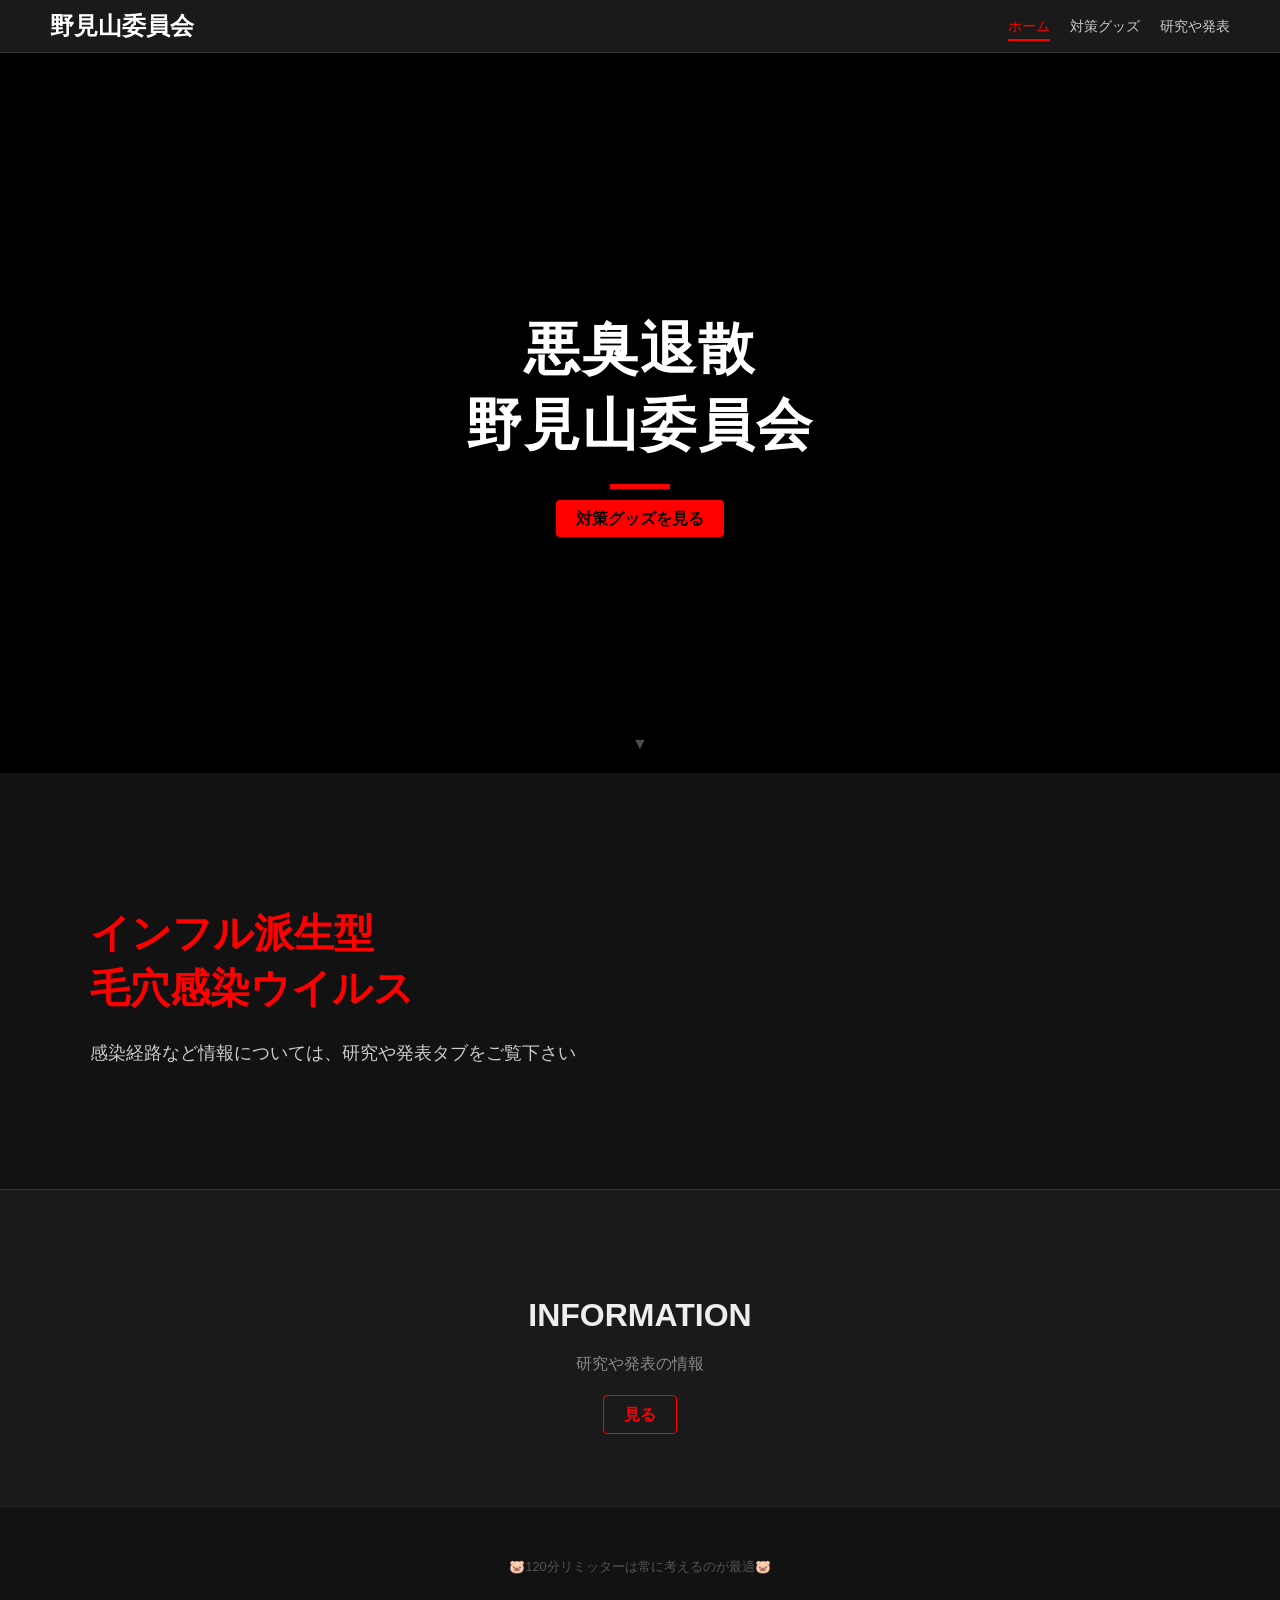
<file: index.html>
<!DOCTYPE html>
<html lang="ja">
<head>
    <meta charset="UTF-8">
    <meta name="viewport" content="width=device-width, initial-scale=1.0">
    <title>野見山委員会</title>
    <link rel="stylesheet" href="style.css">
    <style>
        /* --- アニメーションの定義 --- */
        @keyframes fadeInUp {
            from {
                opacity: 0;
                transform: translateY(30px);
            }
            to {
                opacity: 1;
                transform: translateY(0);
            }
        }

        @keyframes heroFade {
            0% { 
                opacity: 0; 
                transform: scale(1.1); 
            }
            100% { 
                opacity: 1; 
                transform: scale(1); 
            }
        }

        .fade-in {
            opacity: 0; /* 最初は隠す */
            animation: fadeInUp 0.8s ease-out forwards;
        }

        /* --- セクションごとの遅延設定 --- */
        .delay-1 { animation-delay: 0.2s; }
        .delay-2 { animation-delay: 0.5s; }
        .delay-3 { animation-delay: 0.8s; }
        .delay-img { animation-delay: 1.0s; }

        /* --- ヒーロー・背景設定 --- */
        #hero {
            height: 80vh;
            min-height: 500px; 
            display: flex;
            justify-content: center;
            align-items: center;
            text-align: center;
            position: relative;
            overflow: hidden;
            background: #000;
        }

        /* スマホ・PC共通：実体としての背景レイヤー */
        .hero-bg {
            position: absolute;
            top: 0;
            left: 0;
            width: 100%;
            height: 100%;
            background-image: linear-gradient(rgba(0,0,0,0.7), rgba(0,0,0,0.7)), 
                              url('https://image2url.com/r2/default/images/1775469069716-2ef47f5c-eefa-41e8-9088-1f0b88fb24e2.jpg');
            background-size: cover;
            background-position: center;
            background-repeat: no-repeat;
            z-index: 1;
            opacity: 0;
            animation: heroFade 1.5s ease-in-out 0.8s forwards;
            will-change: opacity, transform;
        }

        .hero-content {
            position: relative;
            z-index: 2;
            width: 90%;
        }

        header {
            z-index: 100 !important;
        }

        .hero-content h1 {
            font-size: 3.5rem;
            margin-bottom: 10px;
            letter-spacing: 2px;
        }

        .cyan-box {
            width: 60px;
            height: 5px;
            background-color: #ff0000;
            margin: 20px auto;
        }

        .concept-section {
            padding: 100px 20px;
            max-width: 1100px;
            margin: 0 auto;
        }

        .concept-grid {
            display: flex;
            align-items: center;
            gap: 50px;
            flex-wrap: wrap;
        }

        .concept-text {
            flex: 1;
            min-width: 300px;
        }

        .concept-text h2 {
            font-size: 2.5rem;
            color: #ff0000;
            margin-bottom: 20px;
        }

        .concept-text p {
            line-height: 2;
            color: #ccc;
            font-size: 1.1rem;
        }

        .concept-image {
            flex: 1;
            min-width: 300px;
        }

        .concept-image img {
            width: 100%;
            border-radius: 12px;
            border: 1px solid #333;
            box-shadow: 0 0 20px rgba(0, 255, 153, 0.2);
        }

        .cta-banner {
            background-color: #1a1a1a;
            padding: 80px 20px;
            text-align: center;
            border-top: 1px solid #333;
        }

        .cta-banner h2 {
            font-size: 2rem;
            margin-bottom: 20px;
        }

        footer {
            padding: 40px;
            text-align: center;
            font-size: 0.8rem;
            color: #555;
            border-top: 1px solid #222;
        }

        /* --- 魔法のレスポンシブ --- */
        @media screen and (max-width: 768px) {
            header {
                padding: 10px !important;
                flex-direction: column !important;
                height: auto !important;
                gap: 10px !important;
            }

            nav ul {
                justify-content: center !important;
                gap: 15px !important;
                padding: 0 !important;
            }

            nav a {
                font-size: 14px !important;
                padding-bottom: 5px !important;
            }

            .btn-booking {
                width: 100% !important;
                text-align: center !important;
                box-sizing: border-box !important;
            }

            .car-card {
                flex-direction: column !important;
                width: 95% !important;
                max-width: 400px !important;
                height: auto !important;
                margin: 10px auto !important;
                padding: 15px !important;
                align-items: center !important;
            }

            .car-image {
                width: 100% !important;
                height: auto !important;
                margin: 0 0 15px 0 !important;
            }

            .car-details {
                width: 100% !important;
                text-align: center !important;
                align-items: center !important;
            }

            .car-name {
                max-width: 100% !important;
                white-space: normal !important;
                font-size: 1.2rem !important;
            }

            .car-spec {
                text-align: left !important;
                font-size: 13px !important;
                width: 100% !important;
            }

            .controls {
                flex-direction: column !important;
                gap: 10px !important;
                margin: 10px !important;
            }
            
            .controls-group {
                display: flex !important;
                flex-wrap: wrap !important;
                justify-content: center !important;
            }

            #hero {
                height: 70vh; 
                min-height: 400px;
            }
            .hero-content h1 {
                font-size: 2rem !important;
            }
        }
    </style>
</head>
<body>

    <header>
        <div class="logo">野見山委員会</div>
        <nav>
            <ul>
                <li><a href="index.html" class="active">ホーム</a></li>
                <li><a href="shop.html">対策グッズ</a></li>
                <li><a href="news.html">研究や発表</a></li>
            </ul>
        </nav>
    </header>

    <main>
        <section id="hero">
            <div class="hero-bg"></div>

            <div class="hero-content fade-in delay-1">
                <h1>悪臭退散<br>野見山委員会</h1>
                <div class="cyan-box"></div>
                <p style="margin-bottom: 30px; color: #aaa;>"授業後120分以内に風呂に入ることが確実だ。"</p>
                <a href="shop.html" class="btn-main">対策グッズを見る</a>
            </div>
            <div class="scroll-down fade-in delay-1">▼</div>
        </section>

        <section class="concept-section">
            <div class="concept-grid">
                <div class="concept-text fade-in delay-2">
                    <h2>インフル派生型<br>毛穴感染ウイルス</h2>
                    <p>
                        感染経路など情報については、研究や発表タブをご覧下さい
                    </p>
                </div>
        </section>

        <section class="cta-banner fade-in delay-3">
            <h2>INFORMATION</h2>
            <p style="color: #888; margin-bottom: 30px;">研究や発表の情報</p>
            <a href="news.html" class="btn-main" style="background: transparent; border: 1px solid #ff0000; color: #ff0000;">見る</a>
        </section>
    </main>

    <footer>
        <p>🐷120分リミッターは常に考えるのが最適🐷</p>
    </footer>

</body>
</html>
</file>
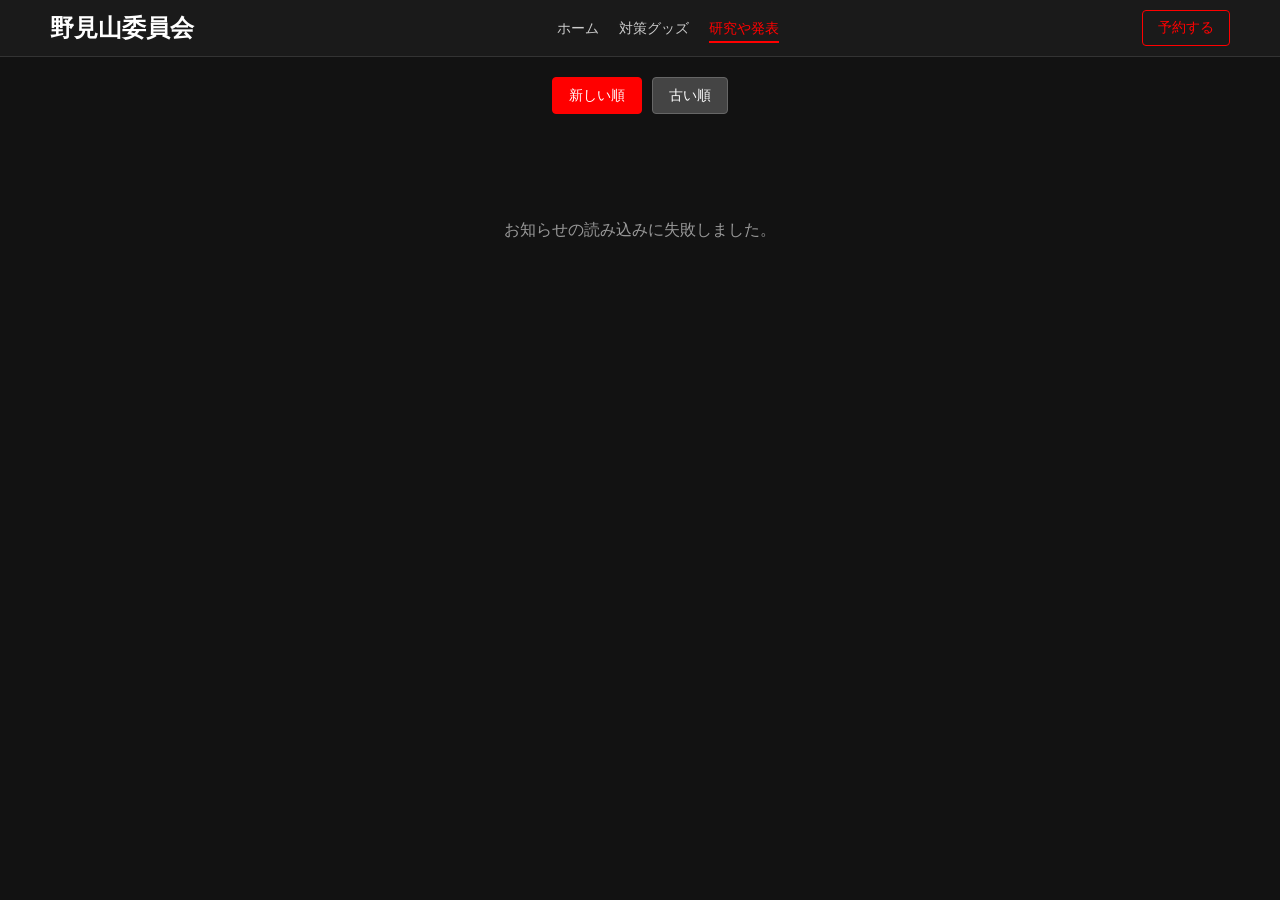
<file: news.html>
<!DOCTYPE html>
<html lang="ja">
<head>
    <meta charset="UTF-8">
    <meta name="viewport" content="width=device-width, initial-scale=1.0">
    <title>野見山委員会 研究や発表</title>
    <link rel="stylesheet" href="style.css">
    <style>
        /* レイアウト調整 */
        #news-list-container {
            display: flex;
            flex-direction: column;
            gap: 20px;
            padding: 20px;
            align-items: center;
            max-width: 1000px;
            margin: 0 auto;
        }

        /* 並び替えボタンのスタイル */
        .sort-controls {
            display: flex;
            justify-content: center;
            gap: 10px;
            margin: 20px 0;
        }

        .btn-sort {
            background-color: #444;
            color: #fff;
            border: 1px solid #666;
            padding: 8px 16px;
            border-radius: 4px;
            cursor: pointer;
            font-size: 0.9rem;
            transition: background-color 0.3s;
        }

        .btn-sort:hover {
            background-color: #555;
        }

        .btn-sort.active {
            background-color: #ff0000;
            border-color: #ff0000;
        }

        .news-card {
            width: 100%;
            max-width: 800px;
            background-color: #333;
            padding: 25px;
            border-radius: 8px;
            box-shadow: 0 2px 5px rgba(0,0,0,0.1);
            border-left: 8px solid #ff0000; /* お知らせアクセント */
            box-sizing: border-box;
        }

        .news-header {
            display: flex;
            justify-content: space-between;
            align-items: center;
            border-bottom: 1px solid #eee;
            margin-bottom: 15px;
            padding-bottom: 10px;
        }

        .news-title {
            font-size: 1.4rem;
            margin: 0;
            color: #fff;
            font-weight: bold;
        }

        .news-date {
            font-size: 0.9rem;
            color: #999;
        }

        .news-content {
            font-size: 1rem;
            line-height: 1.8;
            color: #fff;
            white-space: pre-wrap; /* 改行反映 */
        }

        .loading-message {
            text-align: center;
            padding: 50px;
            color: #999;
        }

/* --- 魔法のレスポンシブ・ポン付けコード --- */
@media screen and (max-width: 768px) {
    /* 1. ヘッダー：重なりを防ぐために縦に並べる */
    header {
        padding: 10px !important;
        flex-direction: column !important;
        height: auto !important;
        gap: 10px !important;
    }

    nav ul {
        justify-content: center !important;
        gap: 15px !important;
        padding: 0 !important;
    }

    nav a {
        font-size: 14px !important;
        padding-bottom: 5px !important;
    }

    /* 予約ボタンをスマホで見やすく */
    .btn-booking {
        width: 100% !important;
        text-align: center !important;
        box-sizing: border-box !important;
    }

    /* 2. 車両一覧：カードを縦並びに強制変更 */
    .car-card {
        flex-direction: column !important; /* 横並びから縦並びへ */
        width: 95% !important;
        max-width: 400px !important;
        height: auto !important;
        margin: 10px auto !important;
        padding: 15px !important;
        align-items: center !important;
    }

    .car-image {
        width: 100% !important;
        height: auto !important;
        margin: 0 0 15px 0 !important; /* 右余白を消して下に余白 */
    }

    .car-details {
        width: 100% !important;
        text-align: center !important;
        align-items: center !important;
    }

    /* 文字のはみ出しを防止 */
    .car-name {
        max-width: 100% !important;
        white-space: normal !important; /* 折り返しを許可 */
        font-size: 1.2rem !important;
    }

    .car-spec {
        text-align: left !important; /* スペックは左寄せが読みやすい */
        font-size: 13px !important;
        width: 100% !important;
    }

    /* 3. コントロールボタンの調整 */
    .controls {
        flex-direction: column !important;
        gap: 10px !important;
        margin: 10px !important;
    }
    
    .controls-group {
        display: flex !important;
        flex-wrap: wrap !important;
        justify-content: center !important;
    }
}
        
    </style>
</head>
<body>
    <header>
        <div class="logo">野見山委員会</div>
        <nav>
            <ul>
                <li><a href="index.html">ホーム</a></li>
                <li><a href="shop.html">対策グッズ</a></li>
                <li><a href="news.html" class="active">研究や発表</a></li>
            </ul>
        </nav>
<a href="https://nomiyama-virus.github.io/nice.html" class="btn-booking">予約する</a>
    </header>

<main>
        <div class="sort-controls">
            <button class="btn-sort active" onclick="sortNews('old', this)">新しい順</button>
            <button class="btn-sort" onclick="sortNews('new', this)">古い順</button>
        </div>

        <div id="news-list-container">
            <p id="loading-message" class="loading-message">読み込み中です...</p>
        </div>
    </main>

<script>
const GAS_API_URL = "https://script.google.com/macros/s/AKfycbweQRNKjXqpmGfb-E6uTp2TL7xhRgqWL99IdyEgeutGi-sCV57lP_dnKb6q6qR1TFdxGw/exec"; 
    let currentNewsData = []; // データを保持する変数

    async function fetchNews() {
        const container = document.getElementById('news-list-container');
        try {
            const response = await fetch(`${GAS_API_URL}?action=getNews`);
            const data = await response.json();
            
            // 取得したデータに元の順序(index)を付与して保存
            currentNewsData = data.map((item, index) => ({
                ...item,
                index: index
            }));
            
            if (!currentNewsData || currentNewsData.length === 0) {
                container.innerHTML = '<p class="loading-message">現在お知らせはありません。</p>';
                return;
            }

// 初期表示を「古い順」に変更（a - b で昇順）
            const sorted = [...currentNewsData].sort((a, b) => {
                const dateA = new Date(a.date || 0);
                const dateB = new Date(b.date || 0);
                // aからbを引くことで古い順（昇順）になります
                return dateA - dateB || a.index - b.index;
            });

            renderNews(sorted);

        } catch (error) {
            console.error("Fetch error:", error);
            document.getElementById('loading-message').innerText = "お知らせの読み込みに失敗しました。";
        }
    }

    // 描画処理
    function renderNews(data) {
        const container = document.getElementById('news-list-container');
        container.innerHTML = '';
        data.forEach(item => {
            const card = `
                <article class="news-card">
                    <div class="news-header">
                        <h2 class="news-title">${item.title || '無題のお知らせ'}</h2>
                        <time class="news-date">${item.date || ''}</time>
                    </div>
                    <div class="news-content">${item.content || ''}</div>
                </article>
            `;
            container.innerHTML += card;
        });
    }

    // ソート機能（引数にelementを追加して確実な挙動に）
    function sortNews(order, element) {
        if (!currentNewsData || currentNewsData.length === 0) return;

        // ボタンの見た目切り替え
        const buttons = document.querySelectorAll('.btn-sort');
        buttons.forEach(btn => btn.classList.remove('active'));
        element.classList.add('active');

        // データの並び替え（日付優先、日付が同じなら元のindexで比較）
        const sortedData = [...currentNewsData].sort((a, b) => {
            const dateA = new Date(a.date || 0);
            const dateB = new Date(b.date || 0);

            if (order === 'new') {
                return dateB - dateA || b.index - a.index;
            } else {
                return dateA - dateB || a.index - b.index;
            }
        });

        renderNews(sortedData);
    }

    fetchNews();
</script>
</body>
</html>
</file>
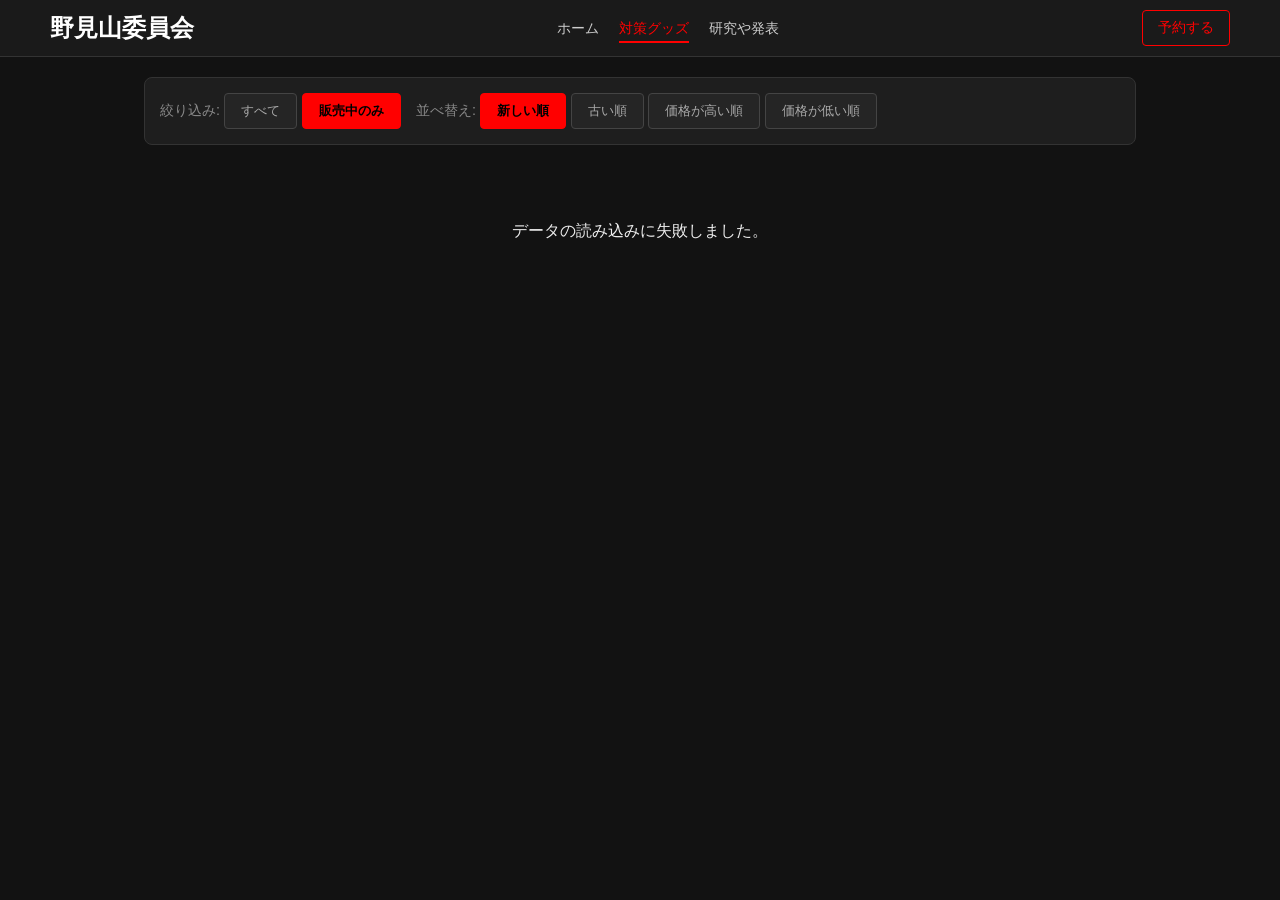
<file: shop.html>
<!DOCTYPE html>
<html lang="ja">
<head>
    <meta charset="UTF-8">
    <meta name="viewport" content="width=device-width, initial-scale=1.0">
    <title>野見山委員会 対策グッズ</title>
    <link rel="stylesheet" href="style.css">
    <style>
/* --- 全体設定 --- */
body {
    background-color: #121212; /* 黒背景 */
    color: #eeeeee;
    margin: 0;
    font-family: 'Helvetica Neue', Helvetica, Arial, sans-serif;
}

/* --- ヘッダーの調整 --- */
header {
    background-color: #1a1a1a;
    border-bottom: 1px solid #333;
    padding: 10px 50px;
    display: flex;
    justify-content: space-between;
    align-items: center;
}

.logo {
    color: #ffffff;
    font-weight: bold;
    font-size: 1.5rem;
}

nav a {
    color: #cccccc;
    text-decoration: none;
    transition: 0.3s;
}

nav a:hover, nav a.active {
    color: #ff0000;
    border-bottom: 2px solid #ff0000;
}

.btn-booking {
    background-color: transparent;
    color: #ff0000;
    border: 1px solid #ff0000;
    padding: 8px 15px;
    text-decoration: none;
    border-radius: 4px;
    transition: 0.3s;
}

.btn-booking:hover {
    background-color: #ff0000;
    color: #000;
}

/* --- 絞り込み・並べ替えエリア --- */
.controls {
    background-color: #1e1e1e;
    padding: 15px;
    margin: 20px auto;
    max-width: 960px;
    border-radius: 8px;
    display: flex;
    gap: 15px;
    flex-wrap: wrap;
    align-items: center;
    border: 1px solid #333;
}

.controls label {
    color: #888;
    font-size: 0.9rem;
}

.controls button {
    padding: 8px 16px;
    border: 1px solid #444;
    background: #252525;
    color: #aaa;
    cursor: pointer;
    border-radius: 4px;
    transition: 0.2s;
}

.controls button:hover {
    border-color: #ff0000;
    color: #ff0000;
}

.controls button.active {
    background: #ff0000;
    color: #000;
    border-color: #ff0000;
    font-weight: bold;
}

/* --- 車両リスト・カード --- */
#car-list-container {
    display: flex;
    flex-direction: column; /* 横並びではなく縦に並べる（Jimdo/公式風） */
    align-items: center;
    gap: 30px;
    padding: 20px;
}

.car-card {
    width: 100%;
    max-width: 800px; /* カードの最大幅 */
    background-color: #1a1a1a;
    display: flex;
    align-items: center;
    padding: 20px;
    border-radius: 12px;
    border: 1px solid #333;
    box-shadow: 0 4px 20px rgba(0,0,0,0.5);
    transition: transform 0.3s ease;
}

.car-card:hover {
    transform: translateY(-5px);
    border-color: #ff0000;
}

.car-image {
    width: 320px; /* 画像サイズ固定 */
    height: 180px;
    object-fit: contain;
    background-color: #000;
    border: 1px solid #444;
    border-radius: 4px;
    margin-right: 30px;
}

.car-details {
    flex: 1;
    display: flex;
    flex-direction: column;
    align-items: flex-start;
}

.car-name {
    font-size: 1.8rem;
    color: #ffffff;
    margin: 0 0 10px 0;
    white-space: nowrap;
    overflow: hidden;
    text-overflow: ellipsis;
    max-width: 400px;
}

.car-price {
    font-size: 1.2rem;
    color: #ff0000; /* 価格をネオングリーンに */
    margin-bottom: 5px;
}

.currency-label {
    font-size: 0.9rem;
    margin-left: 5px;
    color: #ff0000;
}

.car-spec {
    font-size: 0.9rem;
    color: #888;
    margin-bottom: 15px;
    line-height: 1.4;
}

.car-status {
    font-size: 0.85rem;
    font-weight: bold;
    margin-bottom: 10px;
}

.status-onsale {
    color: #ff0000;
}

.status-sold {
    color: #ff4444;
}

.btn-buy {
    background-color: #ff0000;
    color: #000;
    padding: 10px 25px;
    text-decoration: none;
    font-weight: bold;
    border-radius: 4px;
    display: inline-block;
    transition: 0.3s;
}

.btn-buy:hover {
    background-color: #ffffff;
    box-shadow: 0 0 15px #ff0000;
}

.btn-buy.disabled {
    background-color: #333;
    color: #666;
    cursor: not-allowed;
    pointer-events: none;
}

/* --- 魔法のレスポンシブ・ポン付けコード --- */
@media screen and (max-width: 768px) {
    /* 1. ヘッダー：重なりを防ぐために縦に並べる */
    header {
        padding: 10px !important;
        flex-direction: column !important;
        height: auto !important;
        gap: 10px !important;
    }

    nav ul {
        justify-content: center !important;
        gap: 15px !important;
        padding: 0 !important;
    }

    nav a {
        font-size: 14px !important;
        padding-bottom: 5px !important;
    }

    /* 予約ボタンをスマホで見やすく */
    .btn-booking {
        width: 100% !important;
        text-align: center !important;
        box-sizing: border-box !important;
    }

    /* 2. 車両一覧：カードを縦並びに強制変更 */
    .car-card {
        flex-direction: column !important; /* 横並びから縦並びへ */
        width: 95% !important;
        max-width: 400px !important;
        height: auto !important;
        margin: 10px auto !important;
        padding: 15px !important;
        align-items: center !important;
    }

    .car-image {
        width: 100% !important;
        height: auto !important;
        margin: 0 0 15px 0 !important; /* 右余白を消して下に余白 */
    }

    .car-details {
        width: 100% !important;
        text-align: center !important;
        align-items: center !important;
    }

    /* 文字のはみ出しを防止 */
    .car-name {
        max-width: 100% !important;
        white-space: normal !important; /* 折り返しを許可 */
        font-size: 1.2rem !important;
    }

    .car-spec {
        text-align: left !important; /* スペックは左寄せが読みやすい */
        font-size: 13px !important;
        width: 100% !important;
    }

    /* 3. コントロールボタンの調整 */
    .controls {
        flex-direction: column !important;
        gap: 10px !important;
        margin: 10px !important;
    }
    
    .controls-group {
        display: flex !important;
        flex-wrap: wrap !important;
        justify-content: center !important;
    }
}
        
    </style>
</head>
<body>
    <header>
        <div class="logo">野見山委員会</div>
        <nav>
            <ul>
                <li><a href="index.html">ホーム</a></li>
                <li><a href="shop.html" class="active">対策グッズ</a></li>
                <li><a href="news.html">研究や発表</a></li>
          </ul>
        </nav>
<a href="https://nomiyama-virus.github.io/nice.html" class="btn-booking">予約する</a>
    </header>

    <main>
        <div class="controls">
            <div class="controls-group">
                <label>絞り込み:</label>
                <button id="filter-all" onclick="updateFilter('all')">すべて</button>
                <button id="filter-onsale" class="active" onclick="updateFilter('onsale')">販売中のみ</button>
            </div>
            <div class="controls-group">
                <label>並べ替え:</label>
                <button id="sort-new" class="active" onclick="updateSort('new')">新しい順</button>
                <button id="sort-old" onclick="updateSort('old')">古い順</button>
                <button id="sort-high" onclick="updateSort('high')">価格が高い順</button>
                <button id="sort-low" onclick="updateSort('low')">価格が低い順</button>
            </div>
        </div>

        <div id="car-list-container">
            <p id="loading-message">データを読み込み中です...</p>
        </div>
    </main>

    <script>
        const GAS_API_URL = "https://script.google.com/macros/s/AKfycbweQRNKjXqpmGfb-E6uTp2TL7xhRgqWL99IdyEgeutGi-sCV57lP_dnKb6q6qR1TFdxGw/exec"; 
        
        let allCars = [];
        let currentSort = 'new';
        let currentFilter = 'onsale';

        async function fetchCars() {
            try {
                const response = await fetch(GAS_API_URL);
                const cars = await response.json();
                
                // データを加工して保存
                allCars = cars.map((car, index) => ({
                    ...car,
                    index: index, // 元の並び順を保存
                    numericPrice: parseInt(String(car.価格).replace(/[^0-9]/g, '')) || 0 // 価格を数値化
                }));

                displayContent();
            } catch (error) {
                console.error(error);
                document.getElementById('loading-message').innerText = "データの読み込みに失敗しました。";
            }
        }

        // 画像URLをどんな形式でも表示可能なものに変換する工夫
        function getSafeImageUrl(url) {
            if (!url) return "https://placehold.jp/24/cccccc/ffffff/400x250.png?text=No%20Image";
            
            // GoogleドライブのIDを抽出
            const driveIdMatch = url.match(/[-\w]{25,}/);
            if (driveIdMatch) {
                // プレビュー画面ではなく、直接画像データを取得するURLに強制変換
                return `https://lh3.googleusercontent.com/d/${driveIdMatch[0]}`;
            }
            return url; // ドライブ以外ならそのまま
        }

        function updateSort(type) {
            currentSort = type;
            displayContent();
        }

        function updateFilter(type) {
            currentFilter = type;
            displayContent();
        }

        function displayContent() {
            const container = document.getElementById('car-list-container');
            container.innerHTML = '';

            // ボタンの状態を更新
            document.querySelectorAll('.controls button').forEach(b => b.classList.remove('active'));
            document.getElementById(`sort-${currentSort}`).classList.add('active');
            document.getElementById(`filter-${currentFilter}`).classList.add('active');

            let cars = [...allCars];

            // 1. 絞り込み
            if (currentFilter === 'onsale') {
                cars = cars.filter(c => c.販売状況 === '販売中');
            }

            // 2. 並べ替え
            if (currentSort === 'new') cars.sort((a, b) => b.index - a.index);
            if (currentSort === 'old') cars.sort((a, b) => a.index - b.index);
            if (currentSort === 'high') cars.sort((a, b) => b.numericPrice - a.numericPrice);
            if (currentSort === 'low') cars.sort((a, b) => a.numericPrice - b.numericPrice);

            // 3. 描画
            cars.forEach(car => {
                const safeImg = getSafeImageUrl(car.画像URL || car.画像ID);
                const isSold = car.販売状況 === '販売終了';
                
                const card = `
                    <div class="car-card" style="${isSold ? 'opacity: 0.7; filter: grayscale(0.5);' : ''}">
                        <img src="${safeImg}" alt="${car.車名}" class="car-image" onerror="this.src='https://placehold.jp/24/cccccc/ffffff/400x250.png?text=Image%20Error'">
                        <div class="car-details">
                            <h2 class="car-name">${car.車名}</h2>
                            <p class="car-price">価格: ${car.価格}<span class="currency-label">ノミドル</span></p>
                            <p class="car-spec">${car.備考 === 'あ' ? '' : car.備考}</p>
                            <div class="purchase-area">
                                <span class="car-status ${isSold ? 'status-sold' : 'status-onsale'}">
                                    【${car.販売状況}】
                                </span><br>
                                ${isSold ? 
                                    '<span class="btn-buy disabled">購入不可</span>' : 
                                    `<a href="${car.購入リンク}" class="btn-buy" target="_blank">買う【1ノミドル＝0円】</a>`
                                }
                            </div>
                        </div>
                    </div>
                `;
                container.innerHTML += card;
            });
        }

        fetchCars();
    </script>
     
</body>
</html>
</file>
<file: style.css>
/* =========================================
   Cresta Auto Dark Style
   Base: Jimdo/Dark Theme
   Theme Color: #00ff99 (Neo Green)
   ========================================= */

/* --- 全体の基本スタイル --- */
body {
    margin: 0;
    font-family: 'Helvetica Neue', Helvetica, Arial, sans-serif;
    background-color: #121212; /* 全体的に黒背景 */
    color: #eeeeee; /* ダークモード用の明るい文字色 */
}

/* =========================================
   ヘッダー (Header)
   ========================================= */
header {
    background-color: #1a1a1a; /* ヘッダーを少し明るい黒に */
    padding: 10px 50px;
    display: flex;
    justify-content: space-between;
    align-items: center;
    border-bottom: 1px solid #333; /* 境界線を暗く */
}

.logo {
    font-size: 1.5rem;
    font-weight: bold;
    color: #ffffff; /* ロゴは白 */
}

nav ul {
    list-style: none;
    margin: 0;
    padding: 0;
    display: flex;
    gap: 20px;
}

nav a {
    text-decoration: none;
    color: #cccccc; /* 通常時の文字色 */
    font-size: 0.9rem;
    transition: 0.3s;
}

nav a:hover {
    color: #ff0000; /* ホバーでアクセントカラーに */
}

nav a.active {
    border-bottom: 2px solid #ff0000; /* アクティブ表示の下線をアクセントカラーに */
    padding-bottom: 5px;
    color: #ff0000;
}

.btn-booking {
    background-color: transparent; /* 背景なし */
    color: #ff0000; /* アクセントカラーの文字 */
    padding: 8px 15px;
    text-decoration: none;
    border-radius: 4px;
    border: 1px solid #ff0000; /* 境界線をアクセントカラーに */
    transition: 0.3s;
    font-size: 0.85rem;
}

.btn-booking:hover {
    background-color: #ff0000; /* ホバーで背景がアクセントカラーに */
    color: #000000; /* ホバー時の文字色は黒 */
}

/* =========================================
   ホーム (Hero Section)
   ========================================= */
#hero {
    background-color: #000000; /* 真っ黒 */
    color: #ffffff;
    height: 80vh; /* 画像のように画面いっぱいに */
    display: flex;
    justify-content: center;
    align-items: center;
    text-align: center;
    position: relative;
}

.hero-content h1 {
    font-size: 3rem;
    margin-bottom: 10px;
}

.cyan-box {
    width: 50px;
    height: 10px;
    background-color: #ff0000; /* 水色ボックスをネオングリーンに */
    margin: 0 auto 20px auto;
}

.btn-main {
    background-color: #ff0000; /* メインボタンをネオングリーンに */
    color: #000000; /* 文字は黒 */
    padding: 10px 20px;
    text-decoration: none;
    font-weight: bold;
    border-radius: 4px;
    transition: 0.3s;
}

.btn-main:hover {
    background-color: transparent;
    color: #ff0000;
    box-shadow: 0 0 10px #ff0000; /* 光るエフェクト */
}

.scroll-down {
    position: absolute;
    bottom: 20px;
    width: 100%;
    color: #ffffff;
}

/* =========================================
   車両一覧 (Vehicle List Container)
   ========================================= */
#car-list-container {
    max-width: 1000px;
    margin: 40px auto;
    padding: 0 20px;
}

.car-card {
    background-color: #1e1e1e; /* カード背景を少し明るい黒に */
    margin-bottom: 40px;
    padding: 20px;
    border-radius: 8px;
    /* 影をダークモード用に暗く、広めに設定 */
    box-shadow: 0 4px 15px rgba(0,0,0,0.5); 
    display: flex; /* 画像と文章を横並びに */
    gap: 20px;
}

.car-image {
    width: 400px;
    height: auto;
    border-radius: 4px;
    object-fit: contain; /* 画像を押しつぶさずに収める */
}

.car-details {
    flex: 1;
    text-align: center; /* 文章は中央揃え */
    display: flex;
    flex-direction: column;
    justify-content: center;
    align-items: center;
}

.car-name {
    font-size: 1.8rem;
    margin-bottom: 10px;
    color: #ffffff; /* 車名は白 */
}

.car-desc {
    font-size: 1.1rem;
    color: #cccccc; /* 説明文を少し薄く */
    margin-bottom: 5px;
}

.car-spec {
    font-size: 0.8rem;
    color: #888888; /* スペックはさらに薄く */
    margin-bottom: 20px;
    white-space: pre-wrap; /* スペック */
}

.purchase-area {
    margin-top: auto; /* 購入エリアを下部に固定 */
}

.car-status {
    font-weight: bold;
    margin-bottom: 10px;
}

.status-sold {
    color: #ff4444; /* 販売終了は赤（ダークモード用に見やすく調整） */
}

.status-onsale {
    color: #ff0000; /* 販売中はネオングリーン */
}

.btn-buy { 
    background-color: #ff0000; /* 購入ボタンをネオングリーンに */
    color: #000000; /* 文字は黒 */
    padding: 10px 30px; 
    text-decoration: none; 
    font-weight: bold; 
    border-radius: 4px; 
    display: inline-block;
    transition: 0.3s;
}

.btn-buy:hover {
    box-shadow: 0 0 15px #ff0000; /* 光るエフェクト */
}

.btn-buy.disabled {
    background-color: #333333; /* 無効時は暗く */
    color: #666666; /* 文字も暗く */
    cursor: not-allowed;
    pointer-events: none; /* クリック不可に */
    box-shadow: none; /* ホバーエフェクトを消す */
}
</file>
